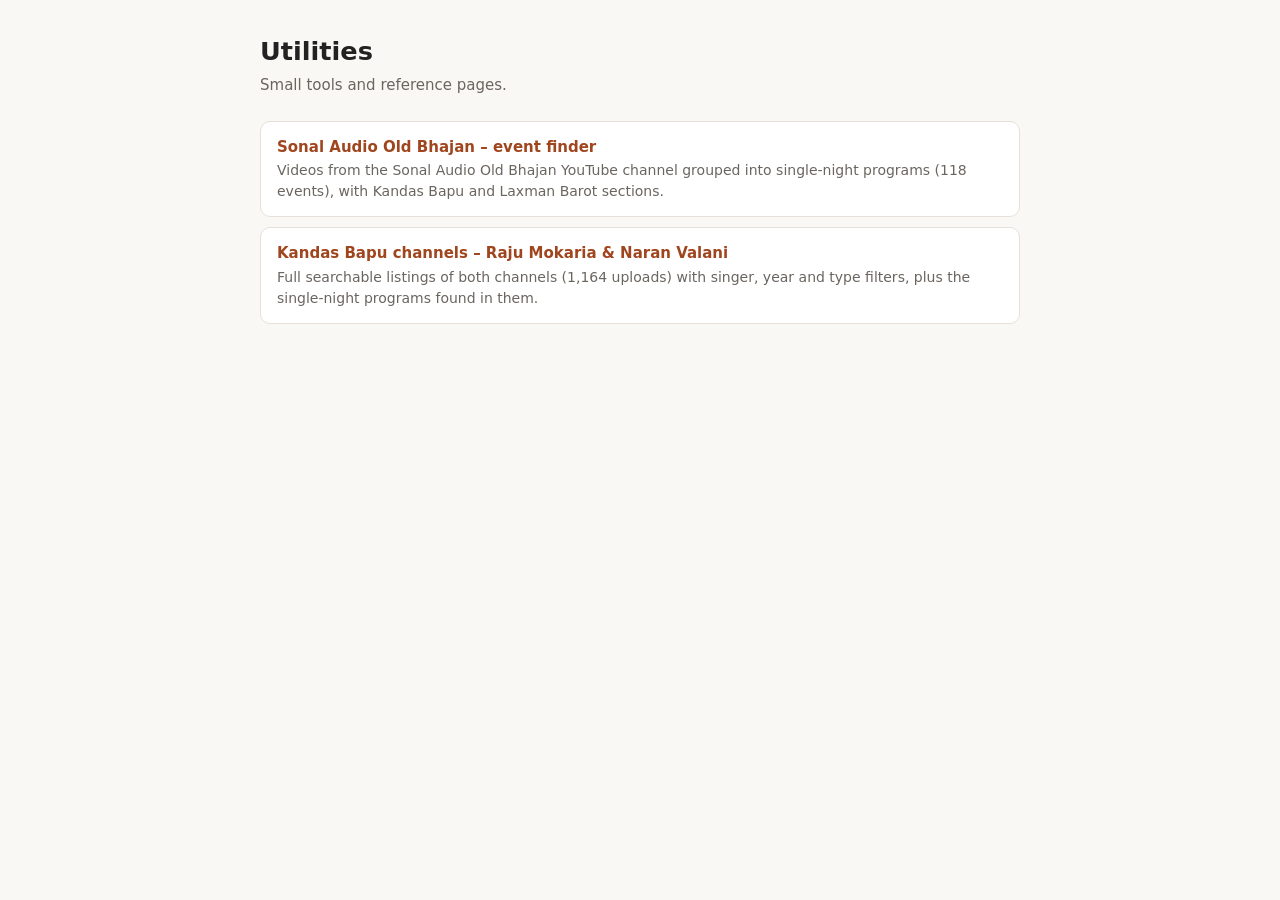
<file: index.html>
<!doctype html>
<html lang="en">
<head>
<meta charset="utf-8">
<meta name="viewport" content="width=device-width,initial-scale=1">
<title>Utilities</title>
<style>
:root{--bg:#faf8f4;--fg:#222;--mut:#6b6560;--card:#fff;--line:#e6e0d8;--acc:#a0461e}
@media (prefers-color-scheme:dark){:root{--bg:#171513;--fg:#eee;--mut:#a39c94;--card:#211e1b;--line:#38332e;--acc:#e48a5c}}
body{margin:0;background:var(--bg);color:var(--fg);font:15px/1.5 system-ui,sans-serif}
main{max-width:760px;margin:0 auto;padding:32px 16px}
h1{margin:0 0 4px;font-size:1.6rem}.sub{color:var(--mut);margin:0 0 24px}
a.tool{display:block;background:var(--card);border:1px solid var(--line);border-radius:10px;padding:14px 16px;margin:0 0 10px;color:var(--fg);text-decoration:none}
a.tool:hover{border-color:var(--acc)}a.tool b{color:var(--acc)}a.tool span{display:block;color:var(--mut);font-size:14px;margin-top:2px}
</style>
</head>
<body>
<main>
<h1>Utilities</h1>
<p class="sub">Small tools and reference pages.</p>
<a class="tool" href="tools/sonal-audio-events/"><b>Sonal Audio Old Bhajan – event finder</b>
<span>Videos from the Sonal Audio Old Bhajan YouTube channel grouped into single-night programs (118 events), with Kandas Bapu and Laxman Barot sections.</span></a>
<a class="tool" href="tools/kandas-bapu-channels/"><b>Kandas Bapu channels – Raju Mokaria &amp; Naran Valani</b>
<span>Full searchable listings of both channels (1,164 uploads) with singer, year and type filters, plus the single-night programs found in them.</span></a>
</main>
</body>
</html>
</file>
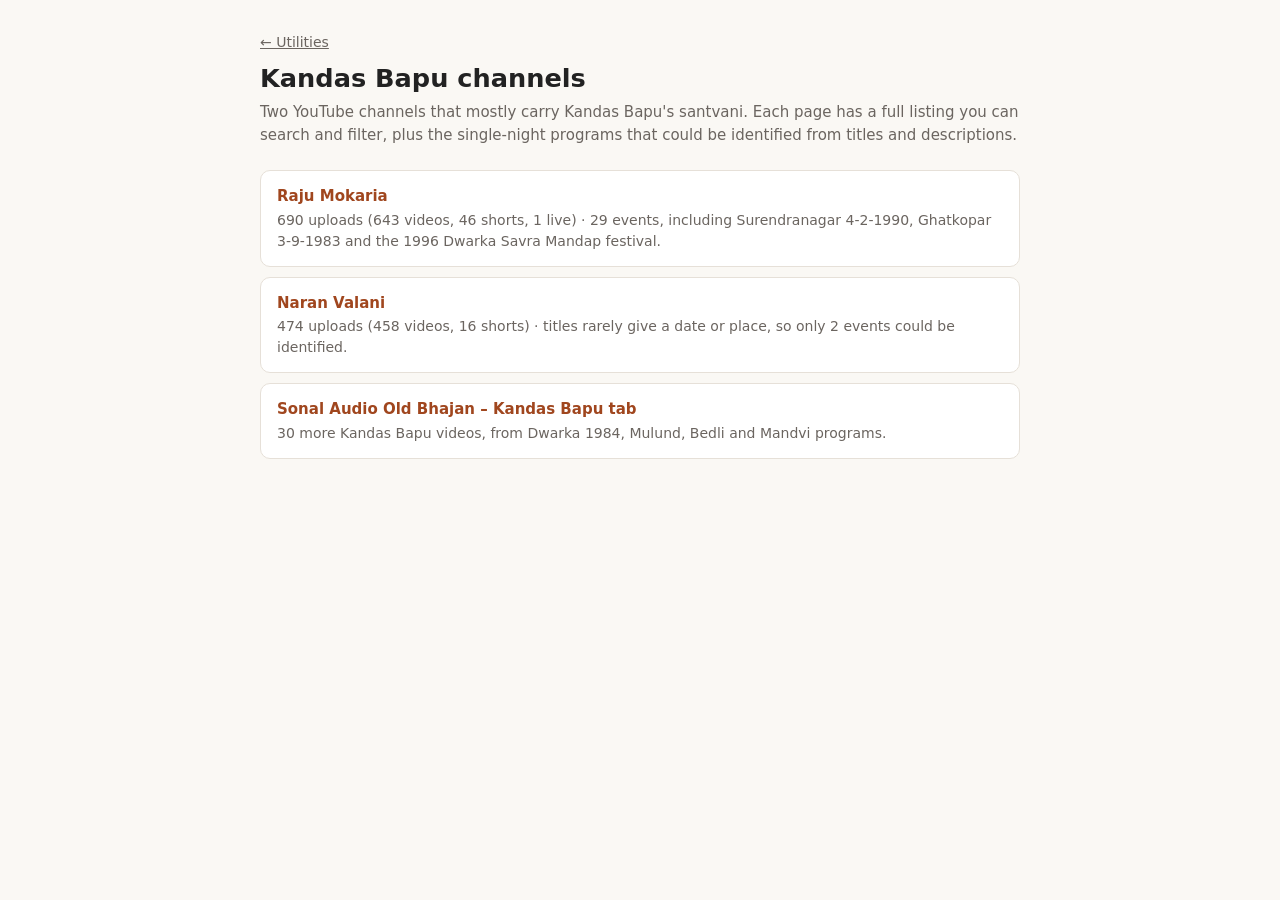
<file: tools/kandas-bapu-channels/index.html>
<!doctype html>
<html lang="en">
<head>
<meta charset="utf-8">
<meta name="viewport" content="width=device-width,initial-scale=1">
<title>Kandas Bapu Channels</title>
<style>
:root{--bg:#faf8f4;--fg:#222;--mut:#6b6560;--card:#fff;--line:#e6e0d8;--acc:#a0461e}
@media (prefers-color-scheme:dark){:root{--bg:#171513;--fg:#eee;--mut:#a39c94;--card:#211e1b;--line:#38332e;--acc:#e48a5c}}
body{margin:0;background:var(--bg);color:var(--fg);font:15px/1.5 system-ui,"Noto Sans Gujarati",sans-serif}
main{max-width:760px;margin:0 auto;padding:32px 16px}
h1{margin:0 0 4px;font-size:1.6rem}.sub{color:var(--mut);margin:0 0 24px}.crumb{margin:0 0 6px;font-size:14px}.crumb a{color:var(--mut)}
a.tool{display:block;background:var(--card);border:1px solid var(--line);border-radius:10px;padding:14px 16px;margin:0 0 10px;color:var(--fg);text-decoration:none}
a.tool:hover{border-color:var(--acc)}a.tool b{color:var(--acc)}a.tool span{display:block;color:var(--mut);font-size:14px;margin-top:2px}
</style>
</head>
<body>
<main>
<p class="crumb"><a href="../../">← Utilities</a></p>
<h1>Kandas Bapu channels</h1>
<p class="sub">Two YouTube channels that mostly carry Kandas Bapu's santvani. Each page has a full listing you can search and filter, plus the single-night programs that could be identified from titles and descriptions.</p>
<a class="tool" href="raju-mokaria/"><b>Raju Mokaria</b>
<span>690 uploads (643 videos, 46 shorts, 1 live) · 29 events, including Surendranagar 4‑2‑1990, Ghatkopar 3‑9‑1983 and the 1996 Dwarka Savra Mandap festival.</span></a>
<a class="tool" href="naran-valani/"><b>Naran Valani</b>
<span>474 uploads (458 videos, 16 shorts) · titles rarely give a date or place, so only 2 events could be identified.</span></a>
<a class="tool" href="../sonal-audio-events/#kandas"><b>Sonal Audio Old Bhajan – Kandas Bapu tab</b>
<span>30 more Kandas Bapu videos, from Dwarka 1984, Mulund, Bedli and Mandvi programs.</span></a>
</main>
</body>
</html>
</file>
